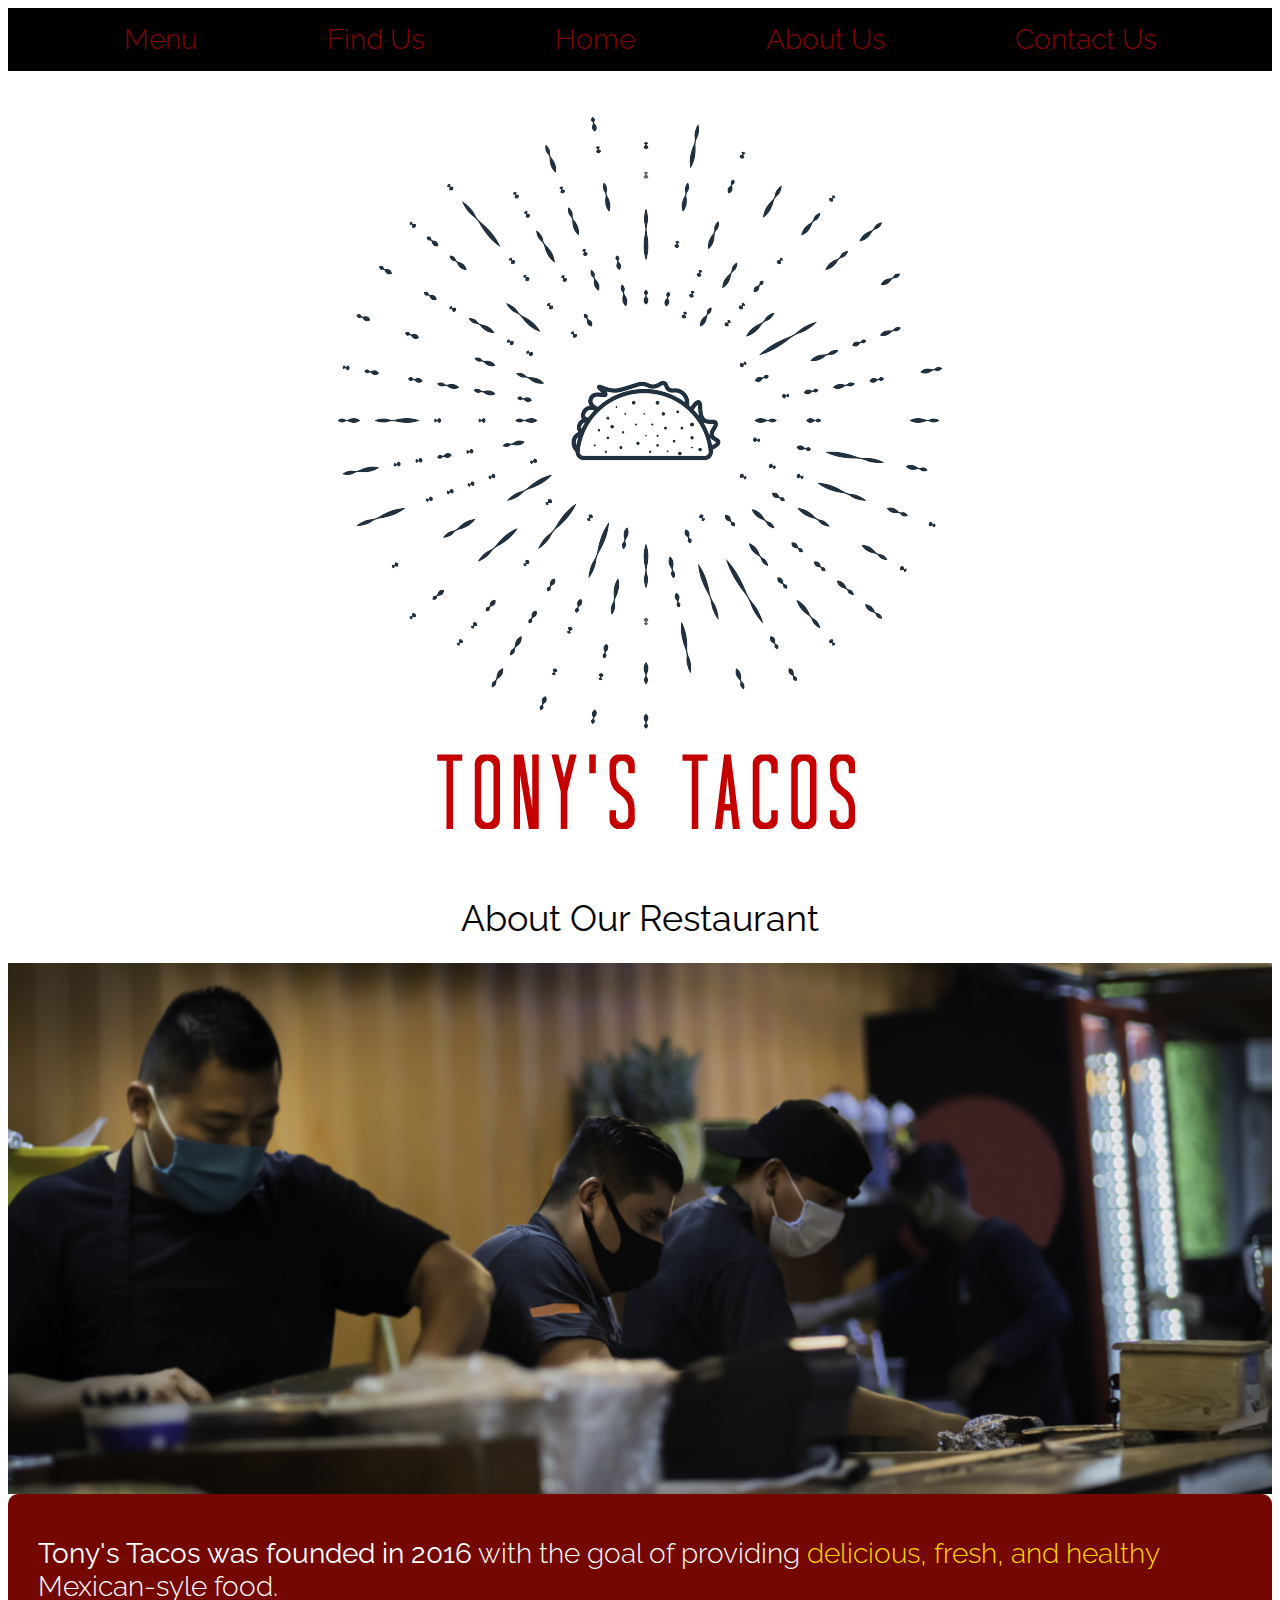
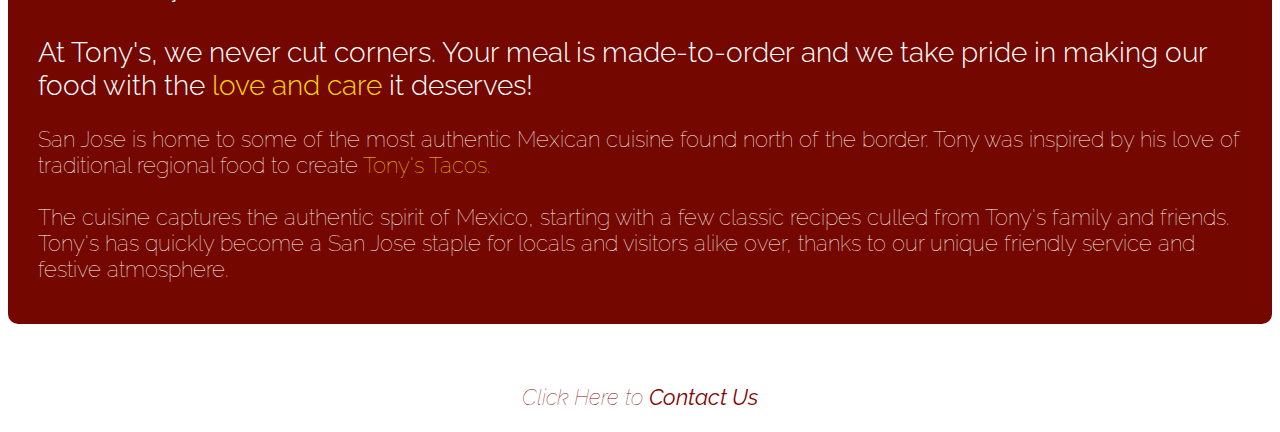
<file: about.html>
<!DOCTYPE html>
<html lang="en">
  <head>
    <meta charset="UTF-8" />
    <meta http-equiv="X-UA-Compatible" content="IE=edge" />
    <meta name="viewport" content="width=, initial-scale=1.0" />
    <title>Document</title>
    <link rel="stylesheet" href="style.css" />
  </head>
  <body>
    <header>
      <nav>
        <div class="navbar">
          <a href="menu.html">Menu</a>
          <a href="locations.html">Find Us</a>
          <a href="index.html">Home</a>
          <a href="about.html">About Us</a>
          <a href="contact.html">Contact Us</a>
        </div>
      </nav>
      <a href="index.html"
        ><img
          src="imgs/logo.png"
          alt="Logo"
          class="center"
          style="padding: 15px"
      /></a>
    </header>
    <h1 style="text-align: center">About Our Restaurant</h1>

    <img src="/imgs/chefs.jpeg" alt="about" width="100%" height="20%" />

    <div class="container">
      <div class="text">
        <h2>
          <b>Tony's Tacos was founded in 2016</b> with the goal of providing
          <span style="color: gold">delicious, fresh, and healthy</span>
          Mexican-syle food. <br /><br />
          At Tony's, we never cut corners. Your meal is made-to-order and we
          take pride in making our food with the
          <span style="color: gold">love and care</span> it deserves!
        </h2>
        <p>
          San Jose is home to some of the most authentic Mexican cuisine found
          north of the border. Tony was inspired by his love of traditional
          regional food to create
          <span style="color: gold">Tony's Tacos.</span> <br /><br />
          The cuisine captures the authentic spirit of Mexico, starting with a
          few classic recipes culled from Tony's family and friends. Tony's has
          quickly become a San Jose staple for locals and visitors alike over,
          thanks to our unique friendly service and festive atmosphere.
        </p>
      </div>
    </div>
    <footer>
      <br />
      <address style="text-align: center">
        <p>
          <a href="contact.html"> Click Here to <b>Contact Us</b></a>
        </p>
      </address>
    </footer>
  </body>
</html>
</file>
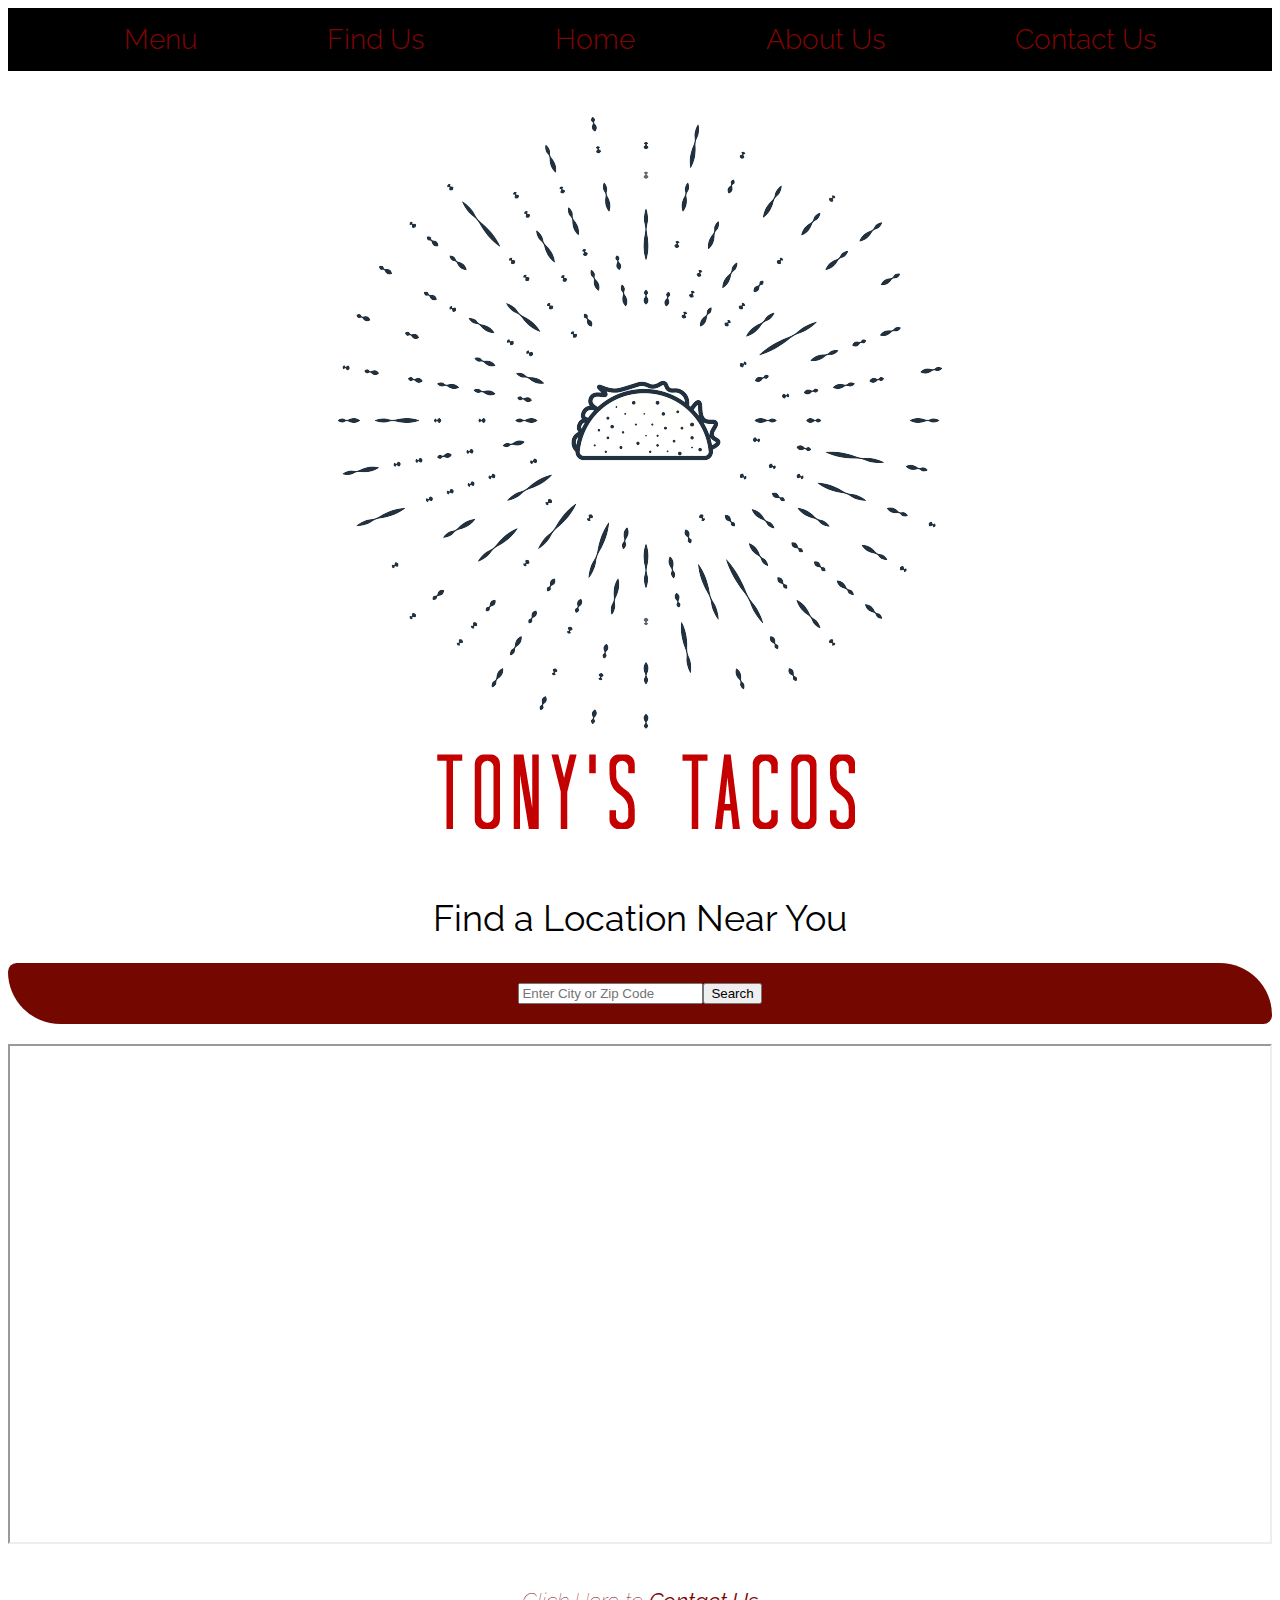
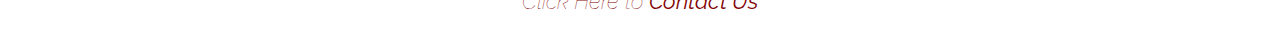
<file: locations.html>
<!DOCTYPE html>
<html lang="en">
  <head>
    <meta charset="UTF-8" />
    <meta http-equiv="X-UA-Compatible" content="IE=edge" />
    <meta name="viewport" content="width=device-width, initial-scale=1.0" />
    <title>Document</title>
    <link rel="stylesheet" href="style.css" />
  </head>
  <body>
    <header>
      <nav>
        <div class="navbar">
          <a href="menu.html">Menu</a>
          <a href="locations.html">Find Us</a>
          <a href="index.html">Home</a>
          <a href="about.html">About Us</a>
          <a href="contact.html">Contact Us</a>
        </div>
      </nav>
      <a href="index.html"
        ><img
          src="imgs/logo.png"
          alt="Logo"
          class="center"
          style="padding: 15px"
      /></a>
    </header>

    <h1 style="text-align: center">Find a Location Near You</h1>
    <div class="search">
      <input
        type="search"
        name="Search Locations"
        placeholder="Enter City or Zip Code"
      />
      <input type="submit" name="search" value="Search" />
    </div>

    <iframe
      width="100%"
      height="500px"
      src="https://www.google.com/maps/embed?pb=!1m18!1m12!1m3!1d203130.81930928704!2d-121.95749424561053!3d37.297052281946264!2m3!1f0!2f0!3f0!3m2!1i1024!2i768!4f13.1!3m3!1m2!1s0x808fcae48af93ff5%3A0xb99d8c0aca9f717b!2sSan%20Jose%2C%20CA!5e0!3m2!1sen!2sus!4v1639441979750!5m2!1sen!2sus"
    >
    </iframe>

    <footer>
      <br />
      <address style="text-align: center">
        <p>
          <a href="contact.html"> Click Here to <b>Contact Us</b></a>
        </p>
      </address>
    </footer>
  </body>
</html>
</file>
<file: style.css>
@import url("https://fonts.googleapis.com/css2?family=Raleway:wght@100;300;400&display=swap");
*,
::before,
::after {
  box-sizing: border-box;
}

/* Navbar start */
.navbar {
  background-color: black;
  overflow: hidden;
  display: flex;
  justify-content: space-evenly;
}

.navbar a {
  color: white;
  text-align: center;
  padding: 15px;
  text-decoration: none;
  font-size: 28px;
  font-family: "Raleway", sans-serif;
  font-weight: 300;
}

.navbar a:hover {
  background-color: white;
  color: black;
}

.navbar a:active {
  background-color: rgb(116, 8, 0);
  color: white;
}

/* Navbar end */

h1 {
  font-size: 36px;
  font-family: "Raleway", sans-serif;
  font-weight: 400;
}

h2 {
  font-size: 28px;
  font-family: "Raleway", sans-serif;
  font-weight: 300;
}

p {
  font-size: 22px;
  font-family: "Raleway", sans-serif;
  font-weight: 100;
}

img {
  display: flex;
  max-width: 100%;
}

.center {
  display: block;
  margin-left: auto;
  margin-right: auto;
}

.container {
  display: flex;
  align-items: flex-start;
  justify-content: center;
  border-radius: 10px 10px;
  margin-bottom: 20px;
  background-color: rgb(116, 8, 0);
  padding: 20px;
}

.search {
  display: flex;
  align-items: flex-start;
  justify-content: center;
  border-radius: 10px 60px;
  margin-bottom: 20px;
  background-color: rgb(116, 8, 0);
  padding: 20px;
  height: 20%;
  width: 100%;
}

.photobox {
  display: flex;
  justify-content: space-around;
  align-items: flex-start;
  flex-direction: row;
  border-radius: 10px 10px;
  margin-bottom: 20px;
  background-color: rgb(116, 8, 0);
  padding: 20px;
  max-height: 100%;
  max-width: 100%;
}

.img {
  width: 500px;
  margin-right: 10px;
  margin-left: 10px;
  margin-bottom: 20px;
}

.image {
  flex-basis: 100%;
}

.text {
  font-size: 20px;
  color: white;
  font-family: "Raleway", sans-serif;
  padding-left: 10px;
  padding-right: 10px;
}

a {
  font-family: "Raleway", sans-serif;
  text-decoration: none;
}

.button {
  display: flex;
  justify-content: center;
  align-items: center;
  text-align: center;
  border-radius: 50px 50px;
  margin-bottom: 20px;
  background-color: rgb(116, 8, 0);
  padding: 20px;
  height: 70px;
  width: 275px;
  font-size: 28px;
  color: white;
}

.button-a {
  display: flex;
  justify-content: center;
  align-self: flex-end;
}

a:link {
  color: rgb(131, 4, 4);
  text-decoration: none;
}

a:hover {
  color: gold;
  text-decoration: none;
}

/* ****************** Tablet screen****************** */
@media (min-width: 481px) and (max-width: 768px) {
  /* Navbar start */

  .navbar a {
    font-size: 20px;
  }
  /* Navbar end */

  h1 {
    font-size: 30px;
    font-family: "Raleway", sans-serif;
    font-weight: 400;
  }

  h2 {
    font-size: 22px;
    font-family: "Raleway", sans-serif;
    font-weight: 300;
  }

  p {
    font-size: 16px;
    font-family: "Raleway", sans-serif;
    font-weight: 100;
  }

  .text {
    font-size: 16px;
    color: white;
    font-family: "Raleway", sans-serif;
    padding-left: 20px;
  }

  .button {
    height: 70px;
    width: 275px;
    font-size: 22px;
  }

  .img {
    width: 350px;
    margin-right: 10px;
    margin-left: 10px;
    margin-bottom: 20px;
  }
}

/* ****************** Mobile screen****************** */
@media (max-width: 480px) {
  /* Navbar start */

  .navbar a {
    font-size: 14px;
  }
  /* Navbar end */

  h1 {
    font-size: 26px;
    font-family: "Raleway", sans-serif;
    font-weight: 400;
  }

  h2 {
    font-size: 18px;
    font-family: "Raleway", sans-serif;
    font-weight: 300;
  }

  p {
    font-size: 12px;
    font-family: "Raleway", sans-serif;
    font-weight: 100;
  }

  .text {
    font-size: 12px;
    color: white;
    font-family: "Raleway", sans-serif;
    padding-left: 20px;
  }

  .button {
    height: 70px;
    width: 275px;
    font-size: 18px;
  }

  .img {
    width: 350px;
    margin-right: 10px;
    margin-left: 10px;
    margin-bottom: 20px;
  }
}
</file>
